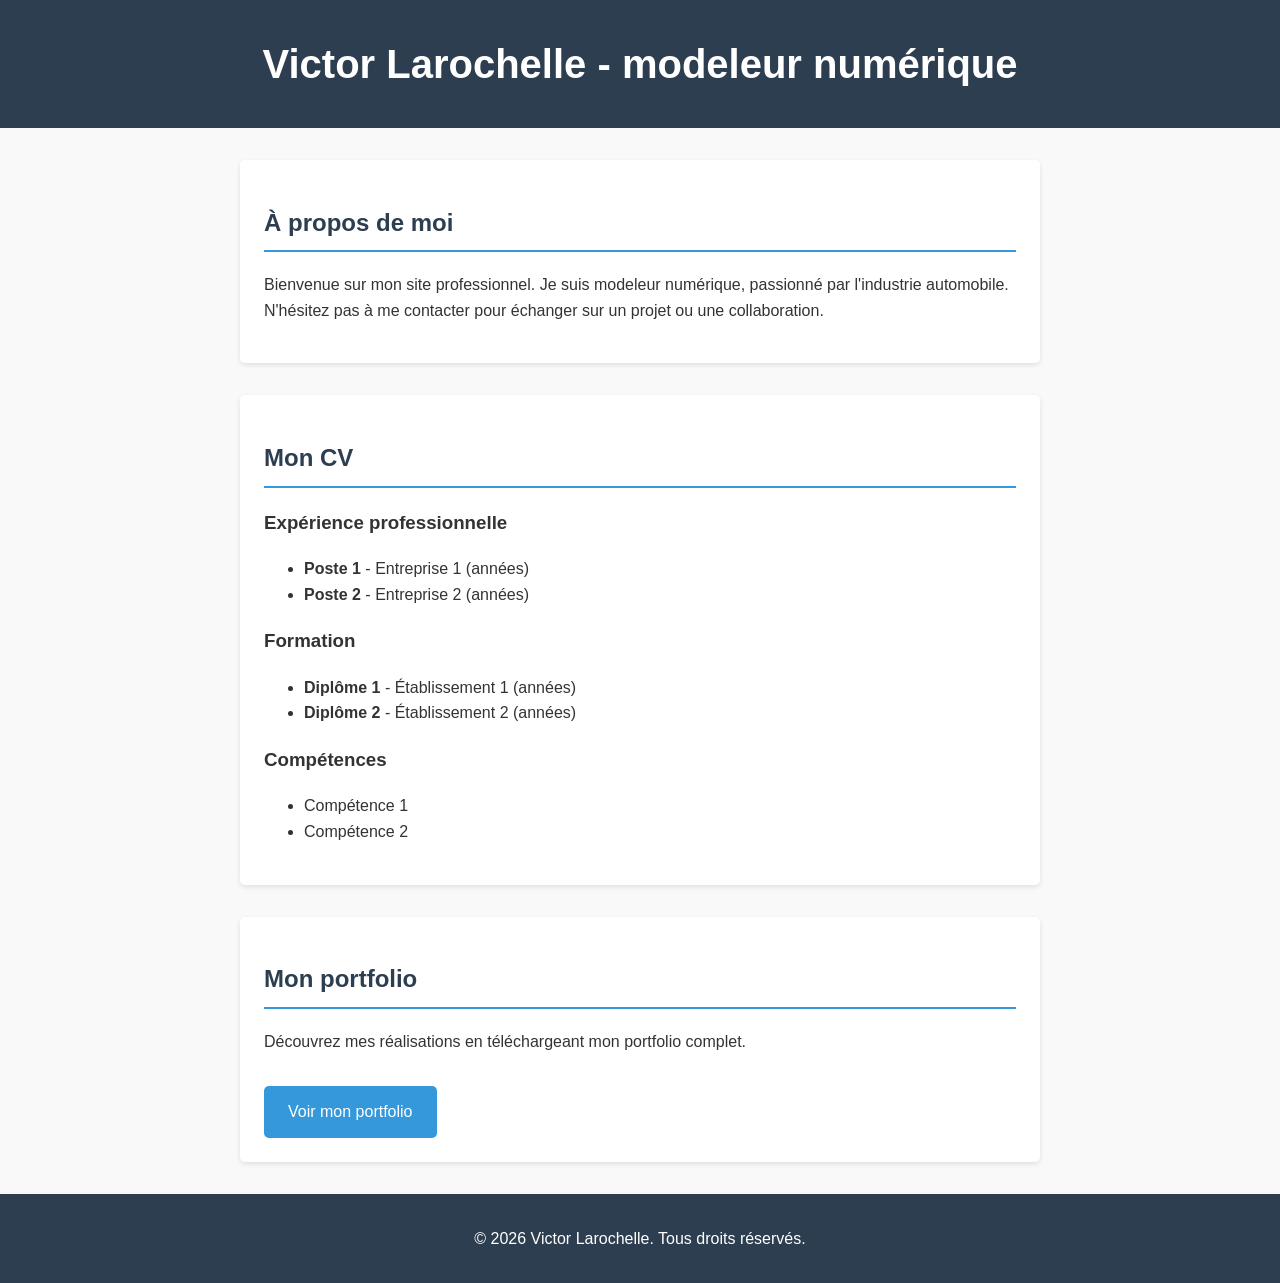
<file: index.htm>
<!DOCTYPE html>
<html lang="fr">
<head>
    <meta charset="UTF-8">
    <meta name="viewport" content="width=device-width, initial-scale=1.0">
    <title>Mon site professionnel</title>
    <link rel="stylesheet" href="style.css">
</head>
<body>
    <header>
        <h1>Victor Larochelle - modeleur numérique</h1>
    </header>

    <main>
        <section id="presentation">
            <h2>À propos de moi</h2>
            <p>
                Bienvenue sur mon site professionnel. Je suis modeleur numérique, passionné par l'industrie automobile.
                N'hésitez pas à me contacter pour échanger sur un projet ou une collaboration.
            </p>
        </section>

        <section id="cv">
            <h2>Mon CV</h2>
            <div class="cv-content">
                <h3>Expérience professionnelle</h3>
                <ul>
                    <li><strong>Poste 1</strong> - Entreprise 1 (années)</li>
                    <li><strong>Poste 2</strong> - Entreprise 2 (années)</li>
                </ul>
                <h3>Formation</h3>
                <ul>
                    <li><strong>Diplôme 1</strong> - Établissement 1 (années)</li>
                    <li><strong>Diplôme 2</strong> - Établissement 2 (années)</li>
                </ul>
                <h3>Compétences</h3>
                <ul>
                    <li>Compétence 1</li>
                    <li>Compétence 2</li>
                </ul>
            </div>
        </section>

        <section id="portfolio">
            <h2>Mon portfolio</h2>
            <p>
                Découvrez mes réalisations en téléchargeant mon portfolio complet.
            </p>
            <a href="https://github.com/maxilune/portfolio-victor/raw/main/portfolio.jpg" class="btn" target="_blank">Voir mon portfolio</a>
        </section>
    </main>

    <footer>
        <p>© 2026 Victor Larochelle. Tous droits réservés.</p>
    </footer>
</body>
</html>
</file>
<file: style.css>
/* Reset et base */
body {
    font-family: 'Arial', sans-serif;
    line-height: 1.6;
    margin: 0;
    padding: 0;
    color: #333;
    background-color: #f9f9f9;
}

header {
    background-color: #2c3e50;
    color: white;
    text-align: center;
    padding: 2rem 0;
}

header h1 {
    margin: 0;
    font-size: 2.5rem;
}

header p {
    margin: 0.5rem 0 0 0;
    font-size: 1.2rem;
}

main {
    max-width: 800px;
    margin: 2rem auto;
    padding: 0 1rem;
}

section {
    background-color: white;
    margin-bottom: 2rem;
    padding: 1.5rem;
    border-radius: 5px;
    box-shadow: 0 2px 5px rgba(0,0,0,0.1);
}

h2 {
    color: #2c3e50;
    border-bottom: 2px solid #3498db;
    padding-bottom: 0.5rem;
}

.btn {
    display: inline-block;
    background-color: #3498db;
    color: white;
    padding: 0.8rem 1.5rem;
    text-decoration: none;
    border-radius: 5px;
    margin-top: 1rem;
    transition: background-color 0.3s;
}

.btn:hover {
    background-color: #2980b9;
}

footer {
    text-align: center;
    padding: 1rem 0;
    background-color: #2c3e50;
    color: white;
}
</file>
